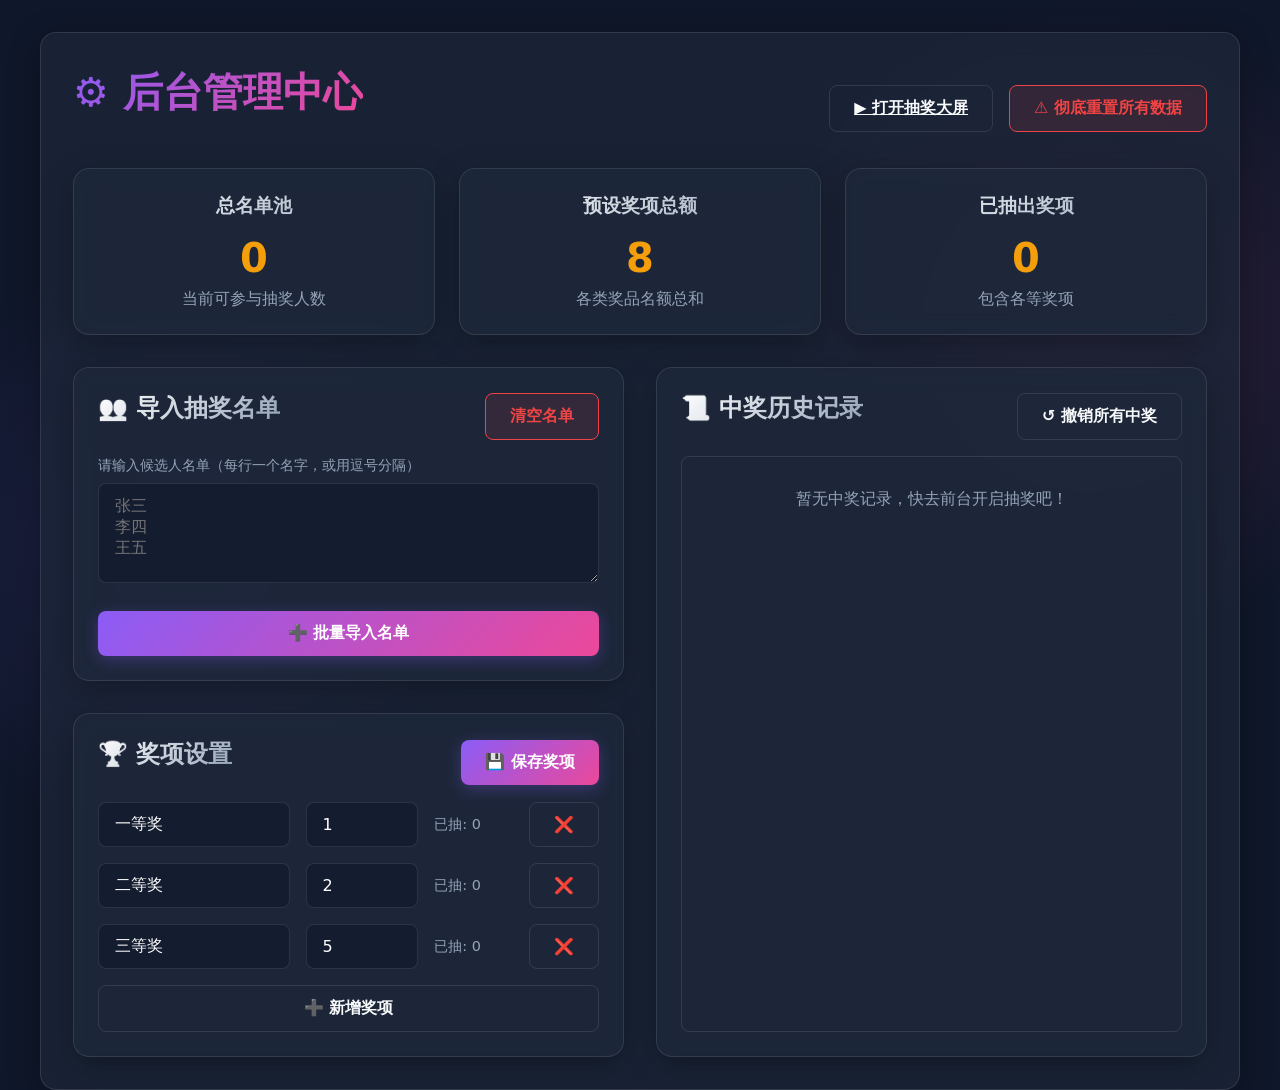
<file: public/admin.html>
<!DOCTYPE html>
<html lang="zh-CN">
<head>
    <meta charset="UTF-8">
    <meta name="viewport" content="width=device-width, initial-scale=1.0">
    <title>抽奖后台管理 | NeoDraw</title>
    <link rel="stylesheet" href="css/style.css">
</head>
<body>
    <div class="container glass-panel" style="margin-top: 2rem;">
        <div class="flex justify-between items-center mb-4">
            <h1>⚙️ 后台管理中心</h1>
            <div class="flex gap-4">
                <a href="index.html" target="_blank" class="btn btn-outline">▶️ 打开抽奖大屏</a>
                <button class="btn btn-danger" id="btnHardReset">⚠️ 彻底重置所有数据</button>
            </div>
        </div>

        <div class="stats-grid">
            <div class="glass-panel stat-card">
                <h3>总名单池</h3>
                <div class="stat-value" id="statTotalParticipants">0</div>
                <div class="text-sm" style="color: var(--text-muted)">当前可参与抽奖人数</div>
            </div>
            <div class="glass-panel stat-card">
                <h3>预设奖项总额</h3>
                <div class="stat-value" id="statTotalPrizes">0</div>
                <div class="text-sm" style="color: var(--text-muted)">各类奖品名额总和</div>
            </div>
            <div class="glass-panel stat-card">
                <h3>已抽出奖项</h3>
                <div class="stat-value" id="statDrawnPrizes">0</div>
                <div class="text-sm" style="color: var(--text-muted)">包含各等奖项</div>
            </div>
        </div>

        <div class="grid grid-cols-2">
            <!-- Left Column -->
            <div class="flex-col gap-4">
                <div class="glass-panel" style="padding: 1.5rem;">
                    <div class="flex justify-between items-center mb-4">
                        <h2>👥 导入抽奖名单</h2>
                        <button class="btn btn-danger btn-sm" id="btnClearParticipants">清空名单</button>
                    </div>
                    <div class="form-group">
                        <label>请输入候选人名单（每行一个名字，或用逗号分隔）</label>
                        <textarea id="txtParticipantsInput" placeholder="张三&#10;李四&#10;王五"></textarea>
                    </div>
                    <button class="btn btn-primary w-full" id="btnAddParticipants" style="width: 100%">➕ 批量导入名单</button>
                </div>

                <div class="glass-panel mt-4" style="padding: 1.5rem;">
                    <div class="flex justify-between items-center mb-4">
                        <h2>🏆 奖项设置</h2>
                        <button class="btn btn-primary btn-sm" id="btnSavePrizes">💾 保存奖项</button>
                    </div>
                    <div id="prizeListContainer" class="flex-col" style="gap: 1rem; display: flex;">
                        <!-- Prize rows injected by JS -->
                    </div>
                    <button class="btn btn-outline w-full mt-4" id="btnAddPrizeRow" style="width: 100%">➕ 新增奖项</button>
                </div>
            </div>

            <!-- Right Column -->
            <div class="glass-panel" style="padding: 1.5rem; height: 100%; display: flex; flex-direction: column;">
                <div class="flex justify-between items-center mb-4">
                    <h2>📜 中奖历史记录</h2>
                    <button class="btn btn-outline btn-sm" id="btnResetHistory">↺ 撤销所有中奖</button>
                </div>
                <div class="table-responsive" style="flex: 1;">
                    <table>
                        <thead>
                            <tr>
                                <th>时间</th>
                                <th>奖项</th>
                                <th>中奖人</th>
                            </tr>
                        </thead>
                        <tbody id="historyTableBody">
                            <!-- History injected by JS -->
                        </tbody>
                    </table>
                    <div id="emptyHistoryState" style="text-align: center; padding: 2rem; color: var(--text-muted);">
                        暂无中奖记录，快去前台开启抽奖吧！
                    </div>
                </div>
            </div>
        </div>
    </div>

    <!-- Need to load JS at bottom -->
    <script src="js/store.js"></script>
    <script src="js/admin.js"></script>
</body>
</html>
</file>
<file: public/css/style.css>
:root {
    --bg-dark: #0f172a;
    --glass-bg: rgba(30, 41, 59, 0.7);
    --glass-border: rgba(255, 255, 255, 0.1);
    --primary: #8b5cf6;
    --primary-hover: #7c3aed;
    --secondary: #ec4899;
    --accent: #f59e0b;
    --text-main: #f8fafc;
    --text-muted: #94a3b8;
    --danger: #ef4444;
}

* {
    box-sizing: border-box;
    margin: 0;
    padding: 0;
    font-family: 'Inter', 'Segoe UI', system-ui, sans-serif;
}

body {
    background-color: var(--bg-dark);
    background-image:
        radial-gradient(circle at 15% 50%, rgba(139, 92, 246, 0.15), transparent 25%),
        radial-gradient(circle at 85% 30%, rgba(236, 72, 153, 0.15), transparent 25%);
    color: var(--text-main);
    min-height: 100vh;
    overflow-x: hidden;
}

/* Glass panel utility */
.glass-panel {
    background: var(--glass-bg);
    backdrop-filter: blur(12px);
    -webkit-backdrop-filter: blur(12px);
    border: 1px solid var(--glass-border);
    border-radius: 16px;
    box-shadow: 0 8px 32px rgba(0, 0, 0, 0.3);
}

/* Layout */
.container {
    max-width: 1200px;
    margin: 0 auto;
    padding: 2rem;
}

h1,
h2,
h3 {
    font-weight: 700;
    margin-bottom: 1rem;
    background: linear-gradient(135deg, #fff, #94a3b8);
    -webkit-background-clip: text;
    -webkit-text-fill-color: transparent;
}

h1 {
    font-size: 2.5rem;
    text-align: center;
    margin-bottom: 2rem;
    background: linear-gradient(135deg, var(--primary), var(--secondary));
    -webkit-background-clip: text;
    background-clip: text;
}

/* Forms & Inputs */
.form-group {
    margin-bottom: 1.5rem;
}

label {
    display: block;
    margin-bottom: 0.5rem;
    color: var(--text-muted);
    font-size: 0.9rem;
}

input,
textarea,
select {
    width: 100%;
    background: rgba(15, 23, 42, 0.6);
    border: 1px solid var(--glass-border);
    color: #fff;
    padding: 0.75rem 1rem;
    border-radius: 8px;
    font-size: 1rem;
    transition: all 0.3s ease;
}

input:focus,
textarea:focus,
select:focus {
    outline: none;
    border-color: var(--primary);
    box-shadow: 0 0 0 2px rgba(139, 92, 246, 0.2);
}

textarea {
    resize: vertical;
    min-height: 100px;
}

/* Buttons */
.btn {
    display: inline-flex;
    align-items: center;
    justify-content: center;
    padding: 0.75rem 1.5rem;
    border-radius: 8px;
    font-weight: 600;
    cursor: pointer;
    transition: all 0.2s ease;
    border: none;
    font-size: 1rem;
    gap: 0.5rem;
}

.btn-primary {
    background: linear-gradient(135deg, var(--primary), var(--secondary));
    color: white;
    box-shadow: 0 4px 15px rgba(139, 92, 246, 0.3);
}

.btn-primary:hover {
    transform: translateY(-2px);
    box-shadow: 0 6px 20px rgba(139, 92, 246, 0.4);
}

.btn-outline {
    background: transparent;
    border: 1px solid var(--glass-border);
    color: var(--text-main);
}

.btn-outline:hover {
    background: rgba(255, 255, 255, 0.05);
}

.btn-danger {
    background: rgba(239, 68, 68, 0.1);
    border: 1px solid var(--danger);
    color: var(--danger);
}

.btn-danger:hover {
    background: var(--danger);
    color: white;
}

/* Tables */
.table-responsive {
    overflow-x: auto;
    border-radius: 8px;
    border: 1px solid var(--glass-border);
}

table {
    width: 100%;
    border-collapse: collapse;
    text-align: left;
}

th,
td {
    padding: 1rem;
    border-bottom: 1px solid var(--glass-border);
}

th {
    background: rgba(15, 23, 42, 0.8);
    font-weight: 600;
    color: var(--text-muted);
}

tr:last-child td {
    border-bottom: none;
}

tr:hover td {
    background: rgba(255, 255, 255, 0.02);
}

/* Utils */
.flex {
    display: flex;
}

.flex-col {
    display: flex;
    flex-direction: column;
}

.justify-between {
    justify-content: space-between;
}

.items-center {
    align-items: center;
}

.gap-4 {
    gap: 1rem;
}

.mt-4 {
    margin-top: 1rem;
}

.mb-4 {
    margin-bottom: 1rem;
}

.grid {
    display: grid;
}

.grid-cols-2 {
    grid-template-columns: repeat(2, 1fr);
    gap: 2rem;
}

@media (max-width: 900px) {
    .grid-cols-2 {
        grid-template-columns: 1fr;
    }
}

/* Dashboard specifics */
.stats-grid {
    display: grid;
    grid-template-columns: repeat(auto-fit, minmax(200px, 1fr));
    gap: 1.5rem;
    margin-bottom: 2rem;
}

.stat-card {
    padding: 1.5rem;
    text-align: center;
}

.stat-value {
    font-size: 2.5rem;
    font-weight: 700;
    color: var(--accent);
    margin: 0.5rem 0;
}

/* Badges */
.badge {
    padding: 0.25rem 0.75rem;
    border-radius: 999px;
    font-size: 0.85rem;
    font-weight: 500;
}

.badge.success {
    background: rgba(16, 185, 129, 0.1);
    color: #10b981;
    border: 1px solid rgba(16, 185, 129, 0.2);
}
</file>
